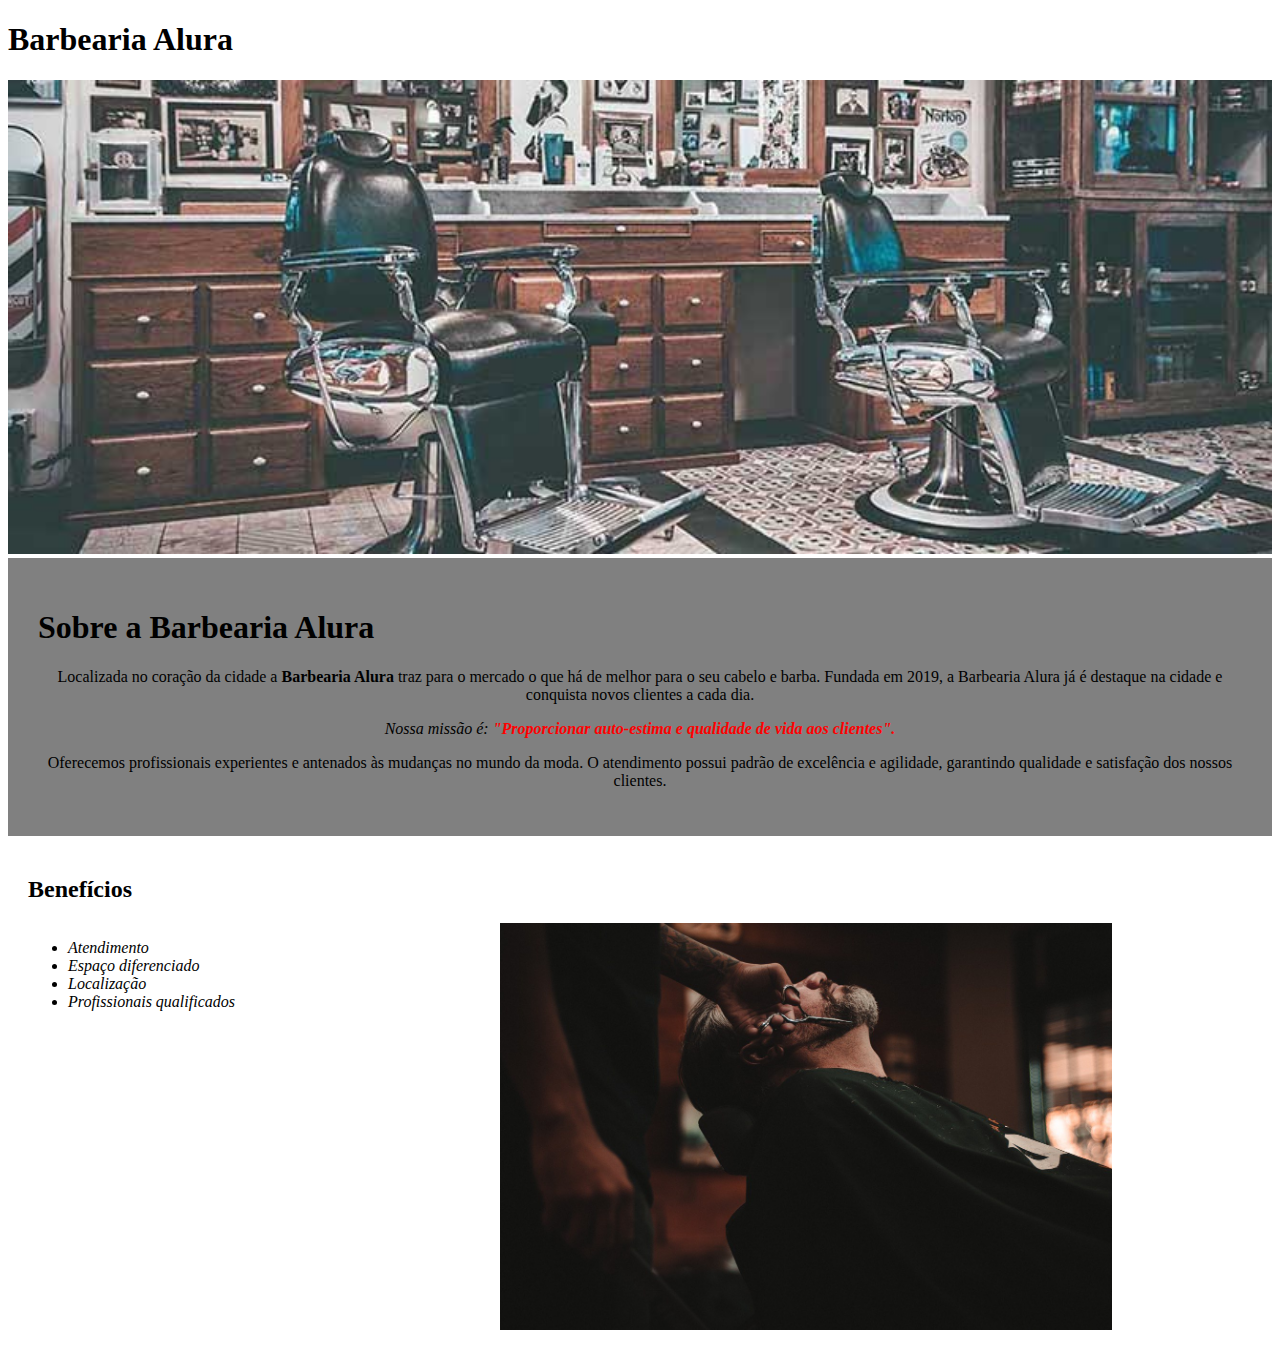
<file: BarbeariaAlura001/index.html>
<!--INDEX -- É O NOME DO ARQUIVO PRINCIPAL DA MINHA PÁGINA-->

<!DOCTYPE html><!--Estrutura o conteúdo para passar as informações ao navegador 
da forma correta !, informa que essa tag precisa ser identificada como doctype 
e a outra informação seria informar qual a versão do HTML que se está  usando, 
no nosso caso a versão 5, e ela atende aos nossos requisitos -->

<html lang="pt-br"> <!--HMTL, tag de conteúdo informa o HTML que vai ser 
renderizado no navegdor-->
    <head> <!--Cabeça, informações que estamos passando ao navegador-->

        <meta charset="UTF-8"> <!--Tag Meta charset (conjunto de caracters), 
        passa informações ao navegador, a propriedade informa que aqui tem todas 
        as maiorias das línguas Europa, América etc... É preciso apontar para o 
        navegador que estamos usando um dicionário que tem acentos e cedilha.-->

        <meta name="viewport" content="width=device-width, initial-scale=1.0">
        <title>Barbearia Alura</title> <!--Coloca o nome página-->
        <link rel="stylesheet" href="style.css">

         <!--MARCAÇÃO DO CSS 2º Forma:-->
         <style>  
            p {
                text-align: center;
            }
        </style>  

    </head>

    <body> <!--Corpo, informações que estamos querendo que exiba na página-->
        <header>
            <h1>Barbearia Alura </h1><!-- Primeira informação a ser recebida-->
        </header>
        <img id="banner" src="banner.jpg" alt="Barbearia Alura"> <!--id = identificador, src é abreviação de source-->

        <!--1ª SESSÃO-->

        <div class="principal">            
            <h1 id="missão" > Sobre a Barbearia Alura</h1> <!--CSS in-line, 1ª forma de 
                escrever o CSS significa atribuir o CSS Na tag do código-->

            <p> Localizada no coração da cidade a <strong>Barbearia Alura</strong> traz para o mercado o 
            <!--STRONG MARCA FORTE É O NEGRITO--> que há de melhor para o seu cabelo e barba. Fundada em 2019, 
            a  Barbearia Alura já é destaque na cidade e conquista novos clientes a cada dia.</p>

            <p><em>Nossa missão é: <strong>"Proporcionar auto-estima e qualidade de vida aos clientes".
            <!--EM MARCA FORTE É O NEGRITO--></strong></em> </p>

            <p>Oferecemos profissionais experientes e antenados às mudanças no mundo da moda. 
            O atendimento possui padrão de excelência e agilidade, garantindo qualidade e 
            satisfação dos nossos clientes.</p>
        </div>

        <!--2ª SESSÃO-->
        <div class="beneficios">
            <h2>Benefícios </h2>

            <!--Listar os benefícios-->
            <!--Existem listas ordenadas (OL) e não ordenadas (UL) e (Li) marca cada um dos itens -->
                <ul>
                    <li class="itens">Atendimento</li>
                    <li class="itens">Espaço diferenciado</li>
                    <li class="itens">Localização</li>
                    <li class="itens">Profissionais qualificados</li>
                </ul>
            <img src="beneficios.jpg" alt="Beneficios Barbearia" class="imagembeneficios">
            
        </div>
    </body>
</html>
</file>
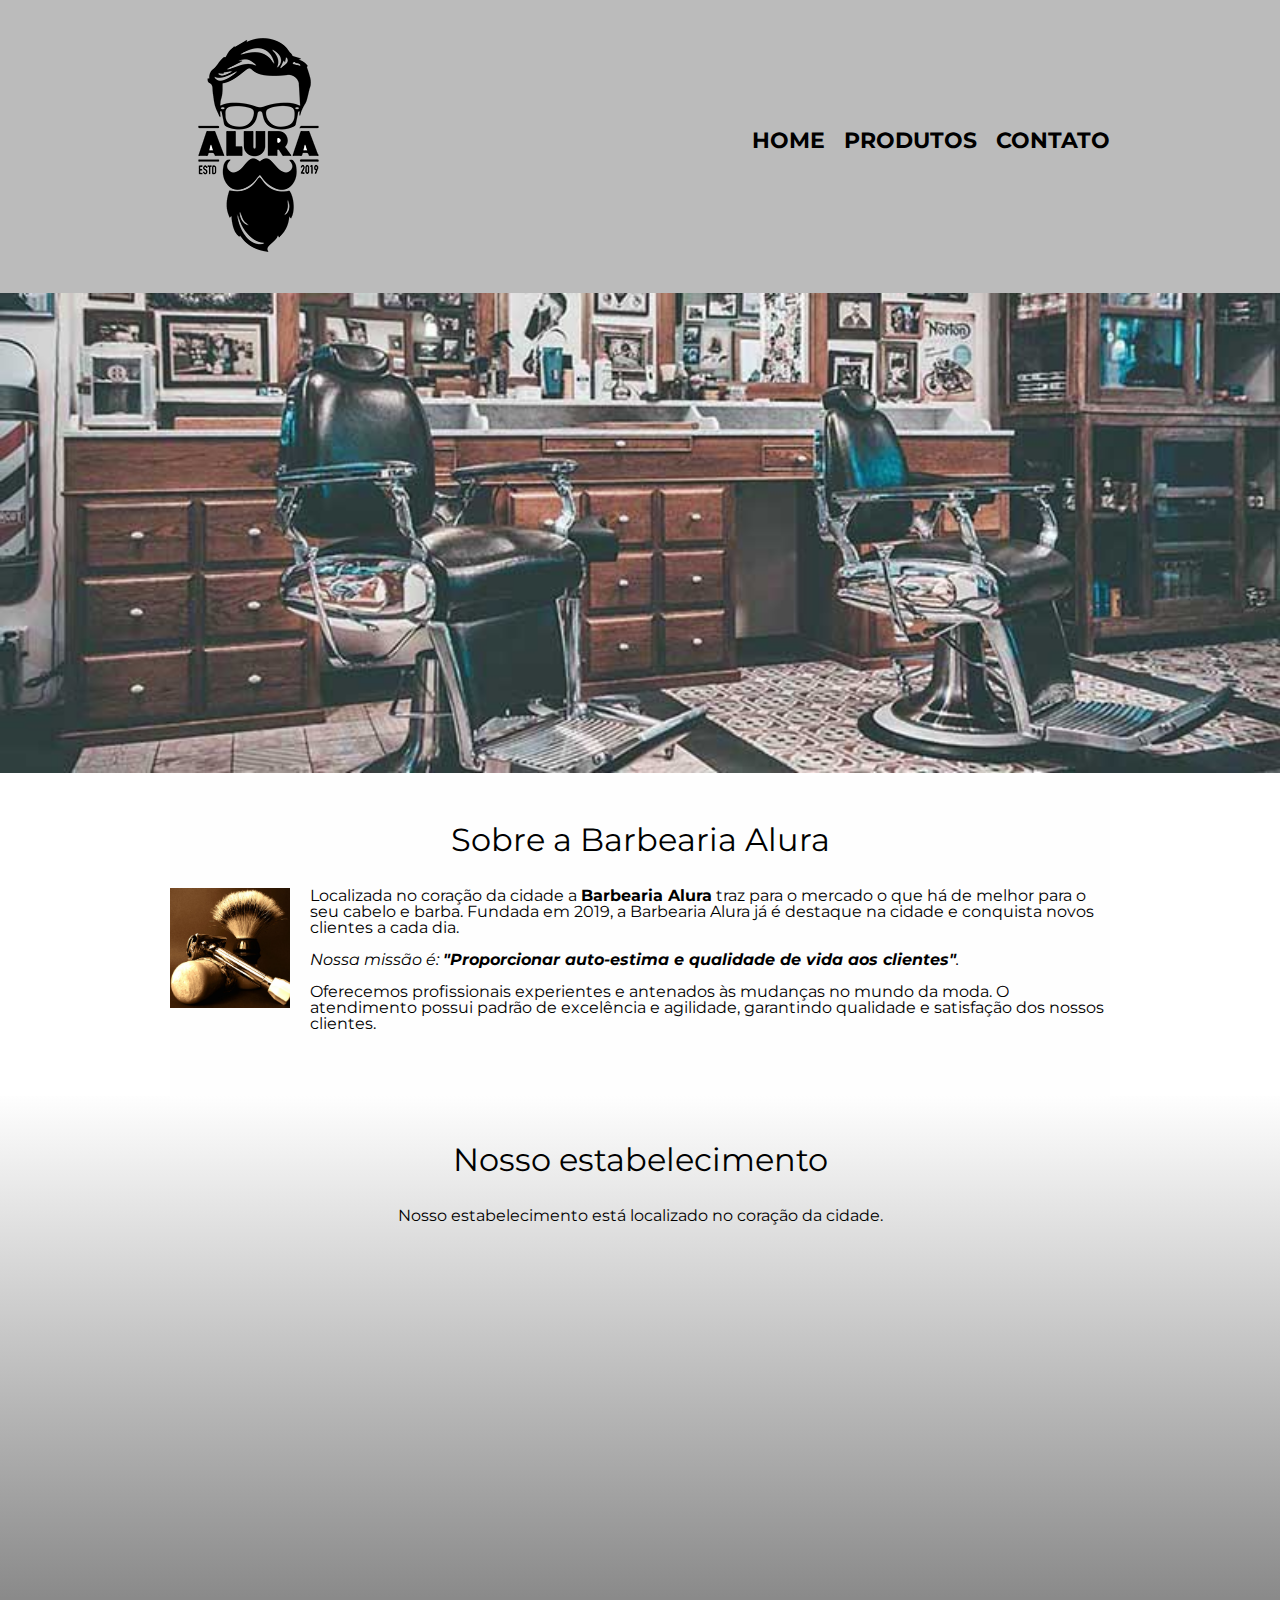
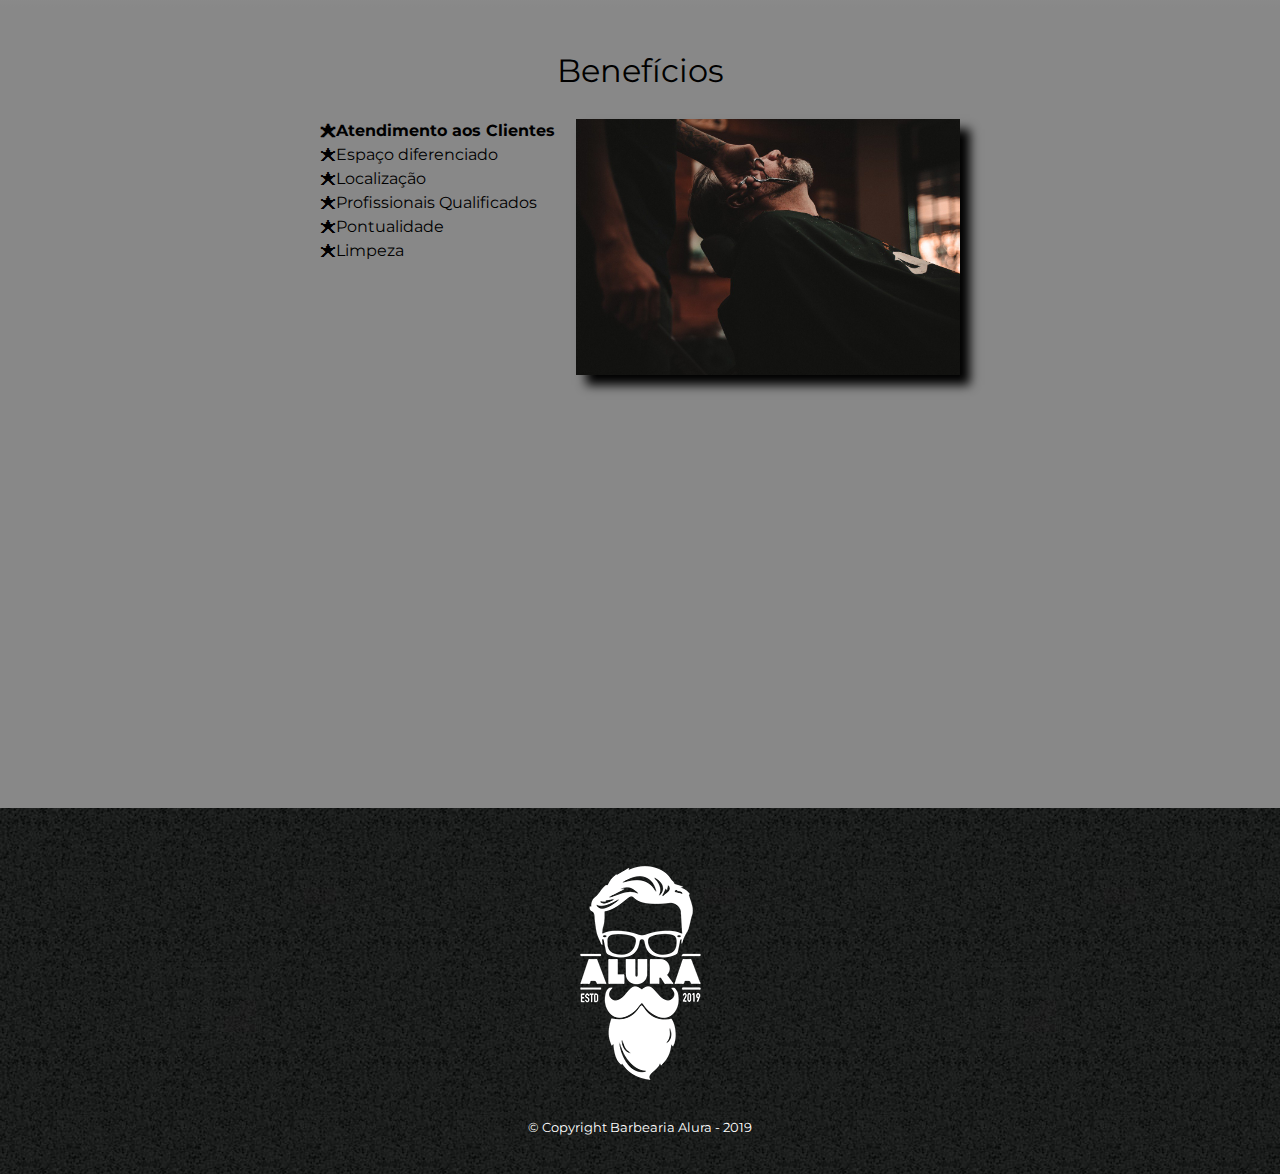
<file: BarbeariaAlura002/DR/index.html>
<!DOCTYPE html>
<html lang="pt-br">
	<head>
		<meta charset="UTF-8">
		<title>Barbearia Alura</title>

		<link rel="stylesheet" href="reset.css">
		<link rel="stylesheet" href="style.css">
		<link href="https://fonts.googleapis.com/css?family=Montserrat&display=swap" rel="stylesheet">
	</head>

	<body>
		<header>
			<div class="caixa">
				<h1><img src="logo.png"></h1>

				<nav>
					<ul>
						<li><a href="index.html">Home</a></li>
						<li><a href="produtos.html">Produtos</a></li>
						<li><a href="contato.html">Contato</a></li>
					</ul>
				</nav>
			</div>
		</header>

		<img class="banner" src="banner.jpg">

		<main>
			<section class="principal">
				<h2 class="titulo-principal">Sobre a Barbearia Alura</h2>

				<img class="utensilios" src="utensilios.jpg" alt="Utensilios de um barbeiro.">
		 
				<p>Localizada no coração da cidade a <strong>Barbearia Alura</strong> traz para o mercado o que há de melhor para o seu cabelo e barba. Fundada em 2019, a Barbearia Alura já é destaque na cidade e conquista novos clientes a cada dia.</p>

				<p id="missao"><em>Nossa missão é: <strong>"Proporcionar auto-estima e qualidade de vida aos clientes"</strong>.</em></p>

				<p>Oferecemos profissionais experientes e antenados às mudanças no mundo da moda. O atendimento possui padrão de excelência e agilidade, garantindo qualidade e satisfação dos nossos clientes.</p>
			</section>

			<section class="mapa">
				<h3 class="titulo-principal">Nosso estabelecimento</h3>
				<p>Nosso estabelecimento está localizado no coração da cidade.</p>

				<div class="mapa-conteudo">
					<iframe src="https://www.google.com/maps/embed?pb=!1m18!1m12!1m3!1d3656.4483278365396!2d-46.63466568562861!3d-23.588249068469487!2m3!1f0!2f0!3f0!3m2!1i1024!2i768!4f13.1!3m3!1m2!1s0x94ce5a2b2ed7f3a1%3A0xab35da2f5ca62674!2sCaelum!5e0!3m2!1spt-BR!2sbr!4v1568814489656!5m2!1spt-BR!2sbr" width="100%" height="300" frameborder="0" style="border:0;" allowfullscreen=""></iframe>
				</div>
			</section>

			<section class="beneficios">
				<h3 class="titulo-principal">Benefícios</h3>

				<div class="conteudo-beneficios">
					<ul class="lista-beneficios">
						<li class="itens">Atendimento aos Clientes</li>
						<li class="itens">Espaço diferenciado</li>
						<li class="itens">Localização</li>
						<li class="itens">Profissionais Qualificados</li>
						<li class="itens">Pontualidade</li>
						<li class="itens">Limpeza</li>
					</ul><img src="beneficios.jpg" class="imagem-beneficios">
				</div>

				<div class="video">
					<iframe width="560" height="315" src="https://www.youtube.com/embed/wcVVXUV0YUY" frameborder="0" allow="accelerometer; autoplay; encrypted-media; gyroscope; picture-in-picture" allowfullscreen></iframe>
				</div>
			</section>
		</main>

		<footer>
			<img src="logo-branco.png">
			<p class="copyright">&copy; Copyright Barbearia Alura - 2019</p>
		</footer>
	</body>
</html>
</file>
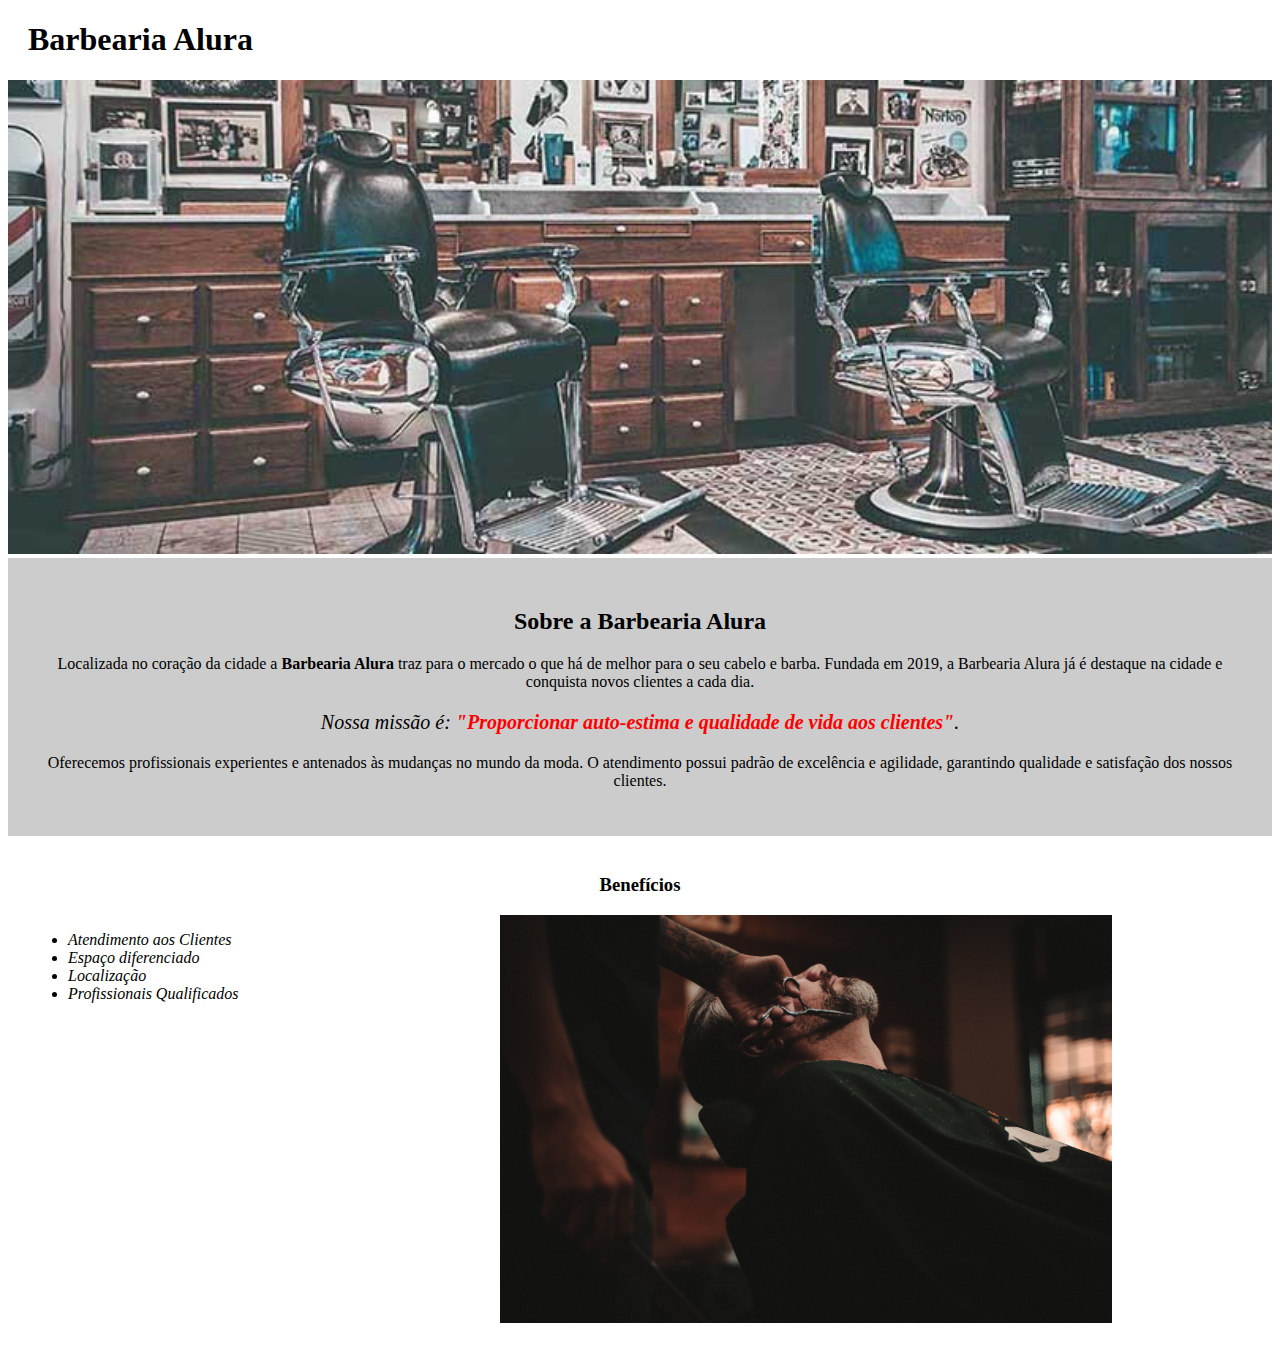
<file: BarbeariaAlura004/material da aula/index.html>
<!DOCTYPE html>
<html lang="pt-br">
	<head>
		<meta charset="UTF-8">
		<title>Barbearia Alura</title>
		<link rel="stylesheet" href="style-home.css">
	</head>

	<body>
		<header>
			<h1 class="titulo-principal">Barbearia Alura</h1>
		</header>

		<img id="banner" src="banner.jpg">

		<div class="principal">
			<h2 class="titulo-centralizado">Sobre a Barbearia Alura</h2>
	 
			<p>Localizada no coração da cidade a <strong>Barbearia Alura</strong> traz para o mercado o que há de melhor para o seu cabelo e barba. Fundada em 2019, a Barbearia Alura já é destaque na cidade e conquista novos clientes a cada dia.</p>

			<p id="missao"><em>Nossa missão é: <strong>"Proporcionar auto-estima e qualidade de vida aos clientes"</strong>.</em></p>

			<p>Oferecemos profissionais experientes e antenados às mudanças no mundo da moda. O atendimento possui padrão de excelência e agilidade, garantindo qualidade e satisfação dos nossos clientes.</p>
		</div>

		<div class="beneficios">
			<h3 class="titulo-centralizado">Benefícios</h3>

			<ul>
				<li class="itens">Atendimento aos Clientes</li>
				<li class="itens">Espaço diferenciado</li>
				<li class="itens">Localização</li>
				<li class="itens">Profissionais Qualificados</li>
			</ul>

			<img src="beneficios.jpg" class="imagembeneficios">
		</div>

	</body>
</html>
</file>
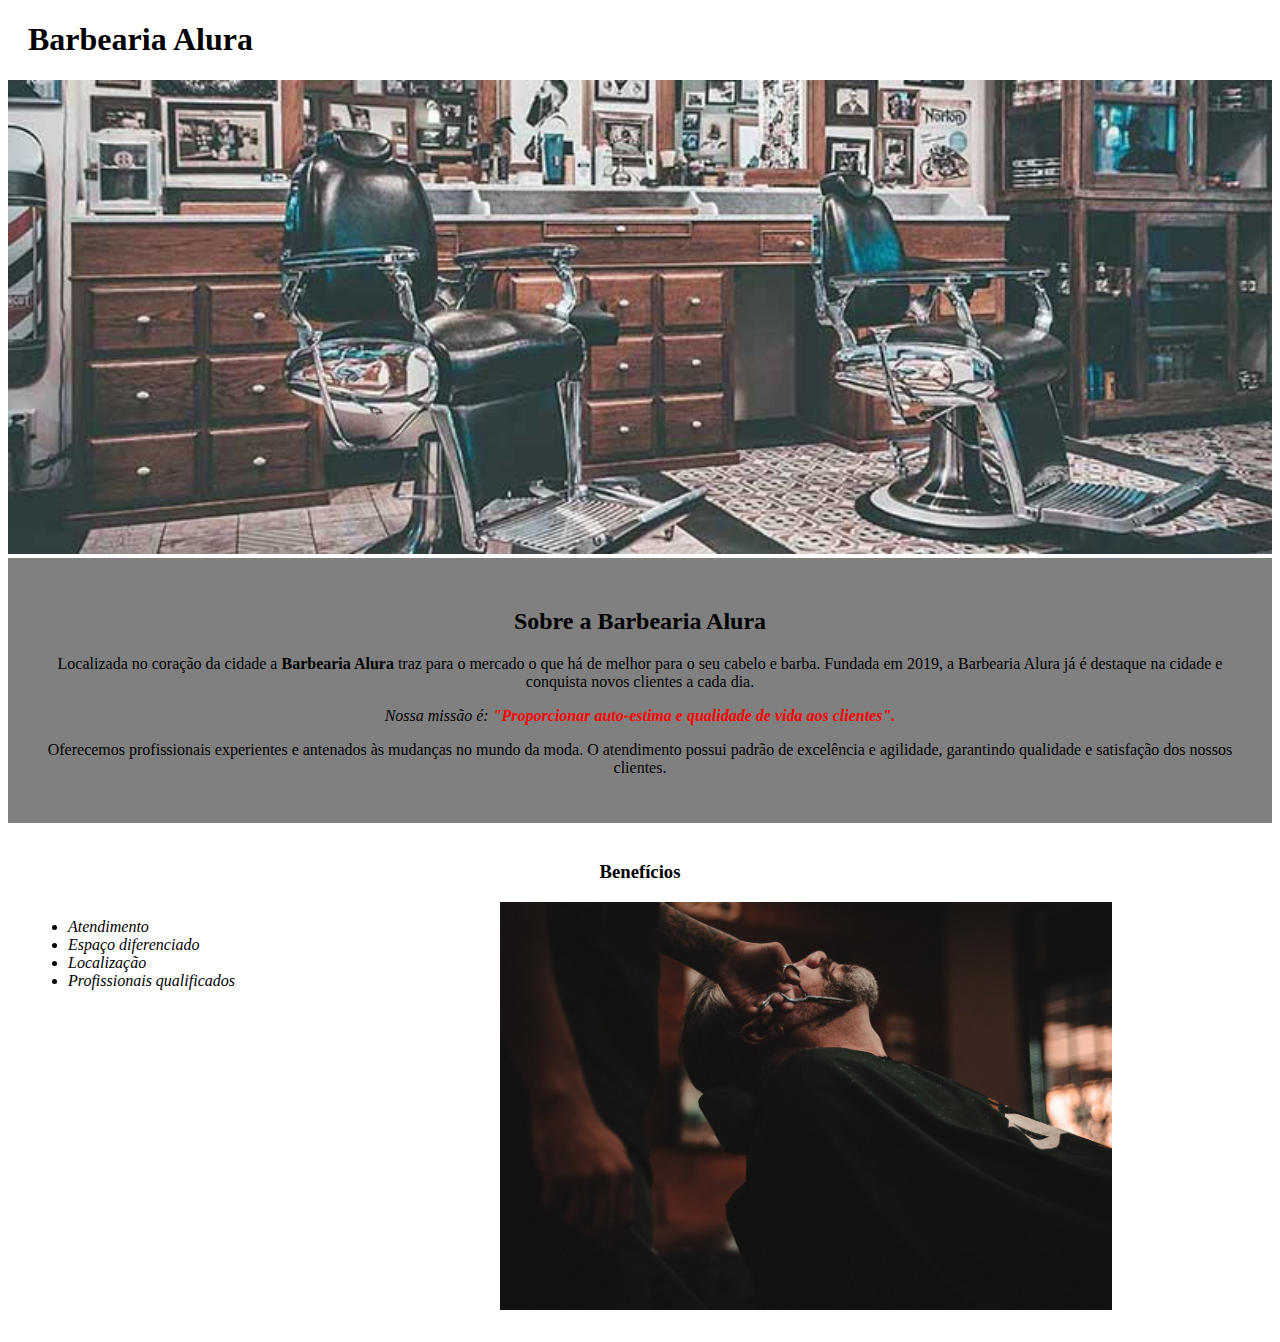
<file: BarbeariaAlura001/index - Uni6.html>
<!--INDEX -- É O NOME DO ARQUIVO PRINCIPAL DA MINHA PÁGINA-->

<!DOCTYPE html><!--Estrutura o conteúdo para passar as informações ao navegador 
da forma correta !, informa que essa tag precisa ser identificada como doctype 
e a outra informação seria informar qual a versão do HTML que se está  usando, 
no nosso caso a versão 5, e ela atende aos nossos requisitos -->

<html lang="pt-br"> <!--HMTL, tag de conteúdo informa o HTML que vai ser 
renderizado no navegdor-->
    <head> <!--Cabeça, informações que estamos passando ao navegador-->

        <meta charset="UTF-8"> <!--Tag Meta charset (conjunto de caracters), 
        passa informações ao navegador, a propriedade informa que aqui tem todas 
        as maiorias das línguas Europa, América etc... É preciso apontar para o 
        navegador que estamos usando um dicionário que tem acentos e cedilha.-->

        <meta name="viewport" content="width=device-width, initial-scale=1.0">
        <title>Barbearia Alura</title> <!--Coloca o nome página-->
        <link rel="stylesheet" href="style.css">

         <!--MARCAÇÃO DO CSS 2º Forma:-->
         <style>  
            p {
                text-align: center;
            }
        </style>  

    </head>

    <body> <!--Corpo, informações que estamos querendo que exiba na página-->
        <header> <!--Cria um cabeçalho na Página-->
            <h1 class="titulo-principal">Barbearia Alura </h1><!-- Primeira informação a ser recebida-->
        </header>

        <img id="banner" src="banner.jpg" alt="Barbearia Alura"> <!--id = identificador, src é abreviação de source-->

        <!--1ª SESSÃO-->

        <div class="principal">            
            <h2 class="titulo-central"> Sobre a Barbearia Alura</h2> 

            <p> Localizada no coração da cidade a <strong>Barbearia Alura</strong> traz para o mercado o 
            <!--STRONG MARCA FORTE É O NEGRITO--> que há de melhor para o seu cabelo e barba. Fundada em 2019, 
            a  Barbearia Alura já é destaque na cidade e conquista novos clientes a cada dia.</p>

            <p><em>Nossa missão é: <strong>"Proporcionar auto-estima e qualidade de vida aos clientes".
            <!--EM MARCA FORTE É O NEGRITO--></strong></em> </p>

            <p>Oferecemos profissionais experientes e antenados às mudanças no mundo da moda. 
            O atendimento possui padrão de excelência e agilidade, garantindo qualidade e 
            satisfação dos nossos clientes.</p>
        </div>

        <!--2ª SESSÃO-->
        <div class="beneficios">
            <h3 class="titulo-central">Benefícios </h3>

            <!--Listar os benefícios-->
            <!--Existem listas ordenadas (OL) e não ordenadas (UL) e (Li) marca cada um dos itens -->
                <ul>
                    <li class="itens">Atendimento</li>
                    <li class="itens">Espaço diferenciado</li>
                    <li class="itens">Localização</li>
                    <li class="itens">Profissionais qualificados</li>
                </ul>
            <img src="beneficios.jpg" alt="Beneficios Barbearia" class="imagembeneficios">
        </div>
    </body>
</html>
</file>
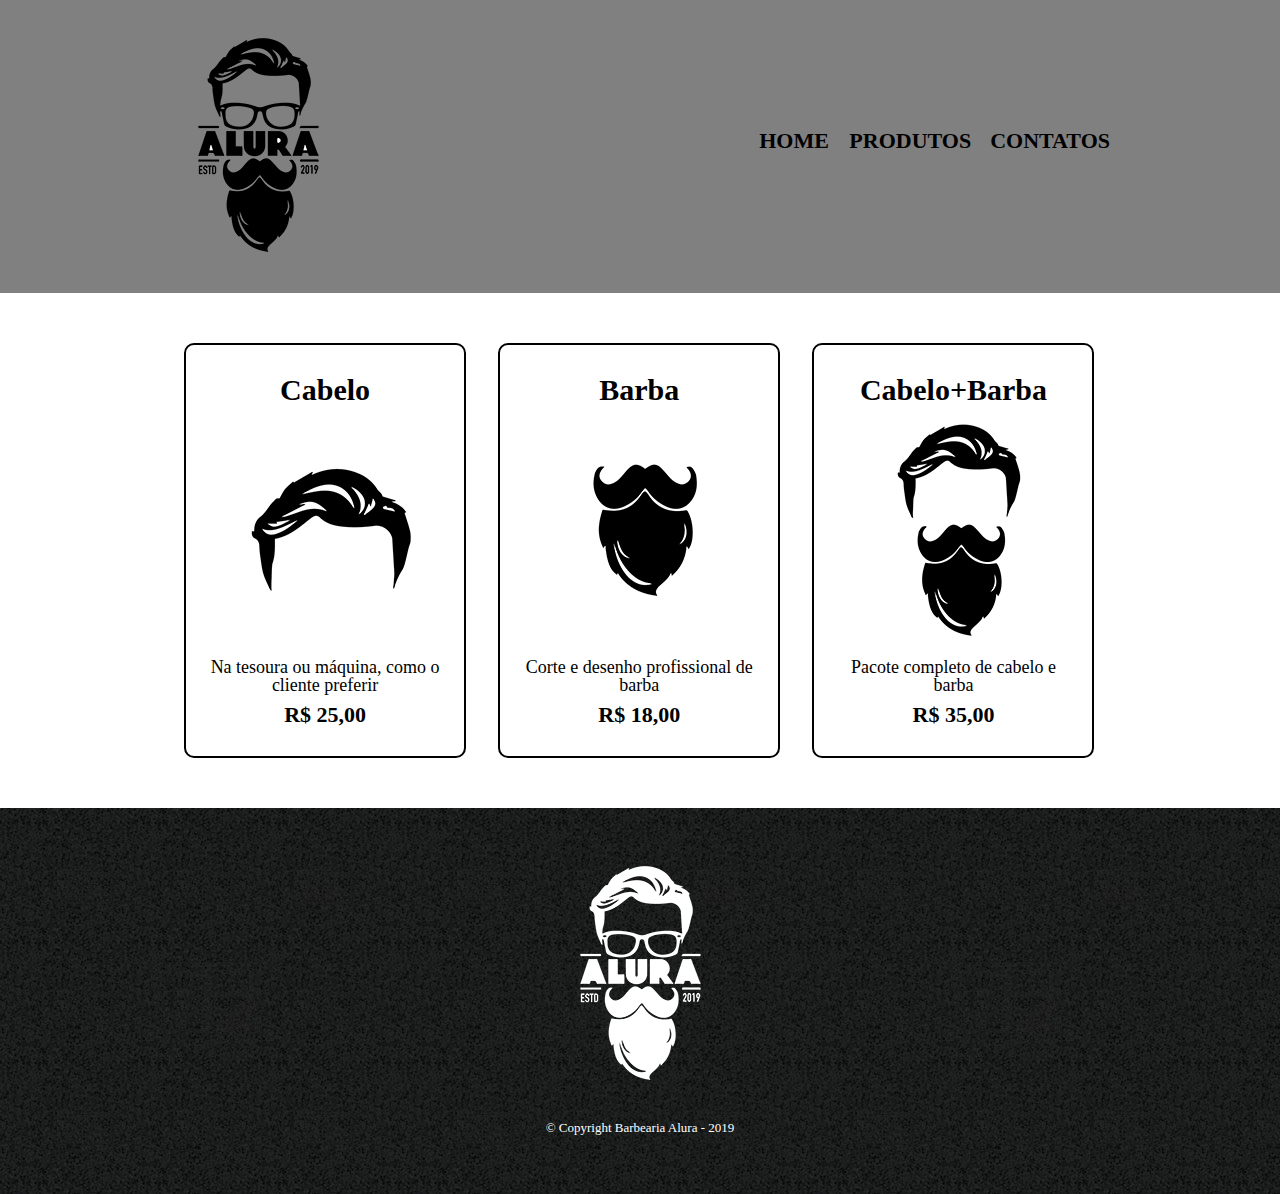
<file: BarbeariaAlura002/produtos.html>
<!DOCTYPE html>
<html lang="pt-br">
<head>
    <meta charset="UTF-8">
    <meta name="viewport" content="width=device-width, initial-scale=1.0">
    <title>Produtos - Barbearia Alura</title>
    <link rel="stylesheet" href="reset.css"> <!--LIMPA TUDO O QUE O NAVEGADOR FAZ-->
    <link rel="stylesheet" href="produtos.css">

</head>
    <body>
    <!--CABEÇALHO FEITO NO = HEADER, tag mais semântica para cabeçalho-->
        <header>
            <div class="caixa">
                <h1><img src="logo.png"></h1>

                <!--MENU / LISTA DE LINKS / ESTRUTURA DE NAVEGAÇÃO-->
                <Nav>
                    <ul>
                        <li><a href="index.html">Home </a></li>
                        <li><a href="produtos.html">Produtos</a></li>
                        <li><a href="contato.html">Contatos</a></li>
                    </ul>
                </Nav>
            </div>
        </header>
        
        <main><!--Coloca os itens mais importantes-->
            <ul class="produtos">
                <li>
                    <h2>Cabelo</h2>
                    <img src="cabelo.jpg">
                    <p class="produto-descricao">Na tesoura ou máquina, como o cliente preferir</p>
                    <p class="produto-preco">R$ 25,00</p>
                </li>
                <li><h2>Barba</h2>
                    <img src="barba.jpg">
                    <p class="produto-descricao">Corte e desenho profissional de barba</p>
                    <p class="produto-preco">R$ 18,00</p>
                </li>
                <li>
                    <h2>Cabelo+Barba</h2>
                    <img src="cabelo+barba.jpg">
                    <p class="produto-descricao">Pacote completo de cabelo e barba</p>
                    <p class="produto-preco">R$ 35,00</p>
                </li>
            </ul>
        </main>
    <!--RODAPÉ--> 
        <footer>
            <img src="logo-branco.png">
            <p class="copyright"> &copy; Copyright Barbearia Alura - 2019</p> <!--&copy;CODE UNICODE-->
        </footer>
    </body>
</html>
</file>
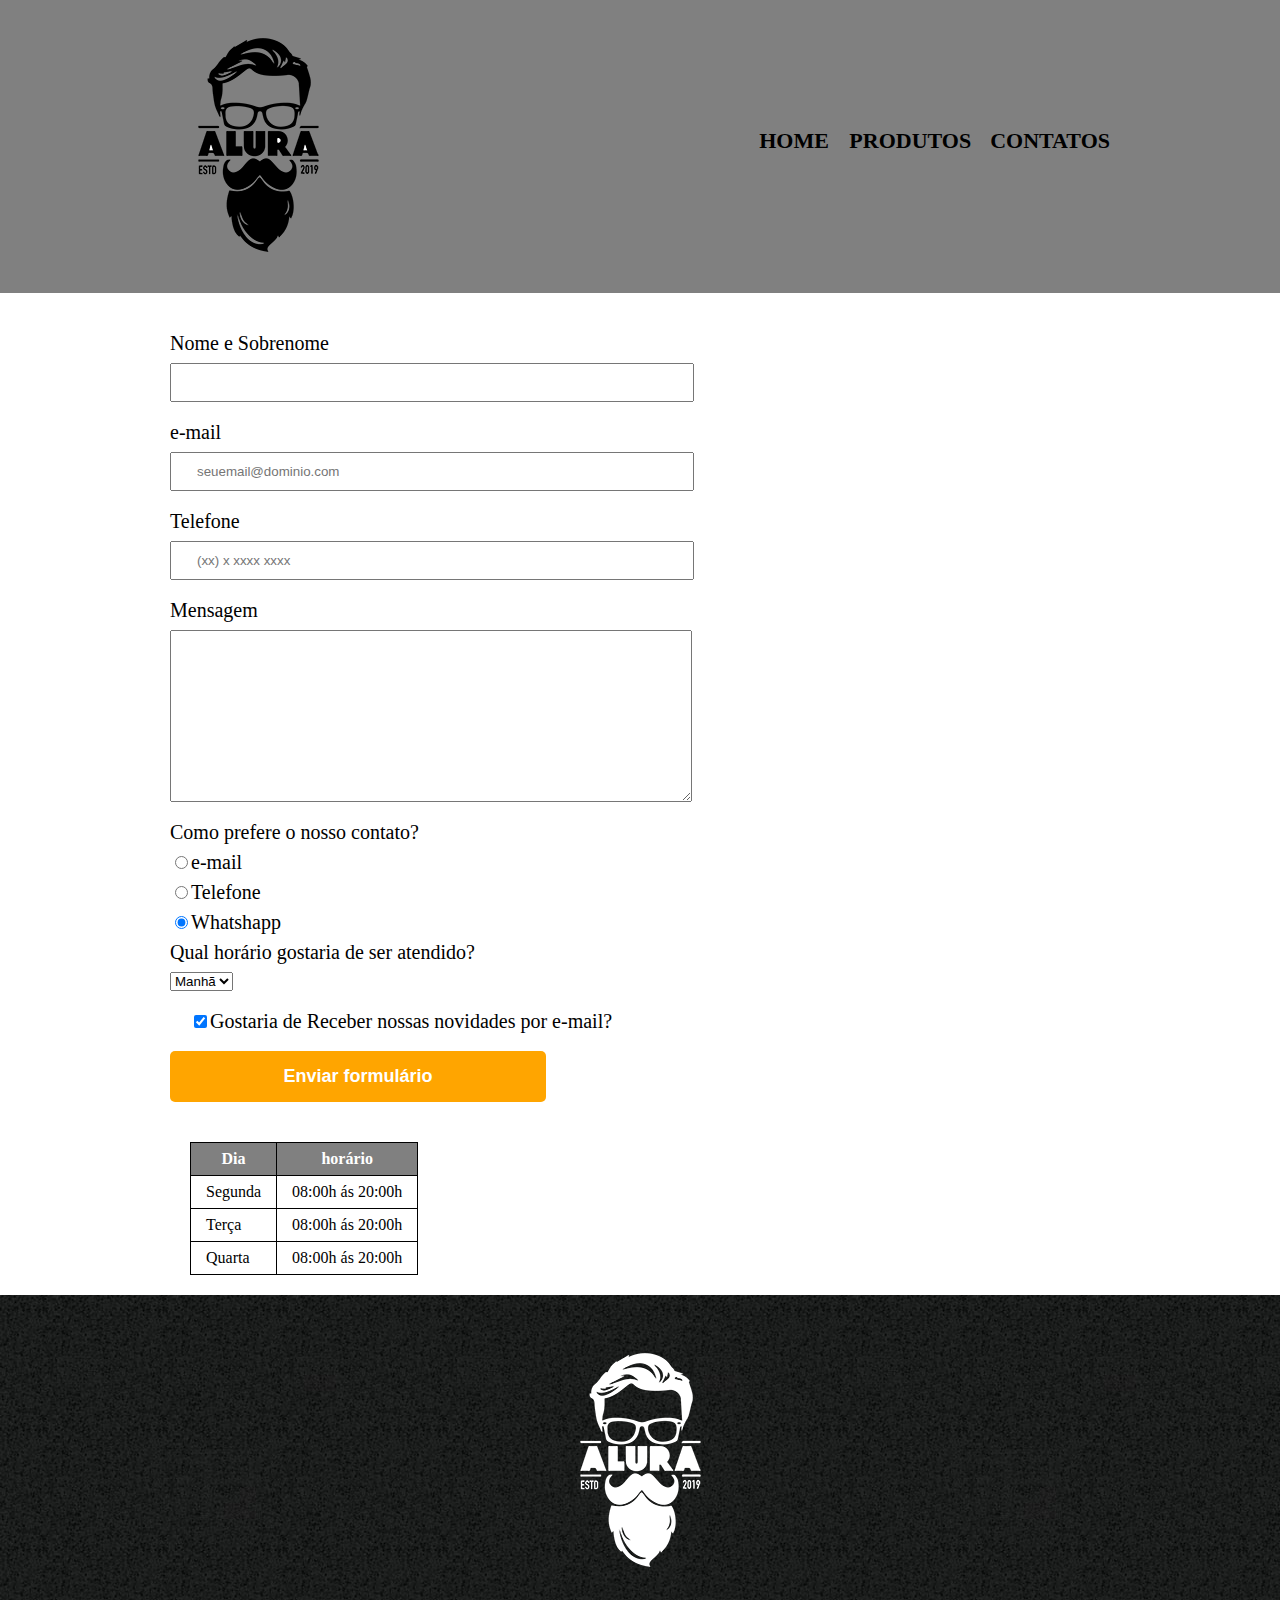
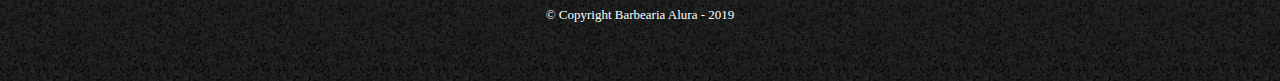
<file: BarbeariaAlura003/contato.html>
<!DOCTYPE html>
<html lang="pt-br">
<head>
    <meta charset="UTF-8">
    <meta name="viewport" content="width=device-width, initial-scale=1.0">
    <title>Contato</title>
    <link rel="stylesheet" href="reset.css"> <!--LIMPA TUDO O QUE O NAVEGADOR FAZ-->
    <link rel="stylesheet" href="contato.css">

</head>
    <body>
    <!--CABEÇALHO FEITO NO = HEADER, tag mais semântica para cabeçalho-->
        <header>
            <div class="caixa">
                <h1><img src="logo.png" alt="Logo da Barbearia Alura"></h1>

                <!--MENU / LISTA DE LINKS / ESTRUTURA DE NAVEGAÇÃO-->
                <Nav>
                    <ul>
                        <li><a href="index.html">Home </a></li>
                        <li><a href="produtos.html">Produtos</a></li>
                        <li><a href="contato.html">Contatos</a></li>
                    </ul>
                </Nav>
            </div>
        </header>
        
        <main>
            <!--FORMULÁRIO-->
            <form>
                <label for="nomesobrenome">Nome e Sobrenome</label> <!--Informação para que serve aquela entrada 
                de dados-->
                <input type="text" id="nomesobrenome" class="input-padrao" required> <!--REQUIRED QUER DIZER 
                OBRIGATÓRIO-->

                <label for="email">e-mail</label>
                <input type="text" id="email" class="input-padrao" required placeholder="seuemail@dominio.com"> 
                <!--placeholder sugere como aquele campo deve ser preenchido -->

                <label for="telefone">Telefone</label>
                <input type="text" id="telefone" class="input-padrao" required placeholder="(xx) x xxxx xxxx">

                <label for="mensagem">Mensagem</label>
                <textarea cols="70" rows="10" id="mensagem" class="input-padrao" required></textarea> <!--COLS: Número de 
                Colunas que aquele conteúdo vai ter rows é o número de linhas-->
                
                <!--CAMPO DE SELECIONAR-->
                <fieldset>
                    <!--Fieldset semântica para usar em formulário ou grupo de dados--> 
                    <legend>Como prefere o nosso contato?</legend>

                    <label for="radio-email"><input type="radio" name="contato" 
                    value="email" id="radio-email">e-mail</label>
                
                    <label for="radio-telefone"><input type="radio" name="contato" 
                        value="telefone" id="radio-telefone">Telefone</label>
                    
                    <label for="radio-whatshapp"><input type="radio" name="contato" 
                    value="whatshapp" id="radio-whatshapp" checked>Whatshapp </label> <!--Checked marca no automatico-->
                </fieldset>    
                <!--SELECT-->
                <fieldset>
                    <legend>Qual horário gostaria de ser atendido?</legend>
                    <!--<legend> é usada para um título de um grupo de campos em qualquer formulário-->
                    <select>
                        <option>Manhã</option>
                        <option>Tarde</option>
                        <option>Noite</option>
                    </select>
                </fieldset>

                <label class="chatbox"><input type="checkbox" checked>Gostaria de Receber nossas novidades por e-mail?</label>

                <input type="submit" name="contato" value="Enviar formulário" class="enviar">
                <!--submit envia dados-->
            </form>
                <!--CRIAÇÃO DE TABELA-->
                <table>
                    <thead> <!--Cabeçalho da tabela-->
                        <tr>
                            <th>Dia</th>
                            <th>horário</th>
                        </tr>
                    </thead>
                        <tbody> <!--Corpo da tabela-->
                            <tr>
                                <td>Segunda</td>
                                <td>08:00h ás 20:00h</td>
                            </tr>
                            <tr> <!--<tr> para marcar uma linha de uma tabela-->
                                <td>Terça</a></td> <!--Utilizamos a tag <td> para marcar uma coluna de uma tabela-->
                                <td>08:00h ás 20:00h</td>
                            </tr>
                            <tr>
                                <td>Quarta</td>
                                <td>08:00h ás 20:00h</td>
                            </tr>
                        </tbody>        
                </table>
        </main>

        <!--RODAPÉ--> 
        <footer>
            <img src="logo-branco.png" alt="Logo da Barbearia Alura">
            <p class="copyright"> &copy; Copyright Barbearia Alura - 2019</p> <!--&copy;CODE UNICODE-->
        </footer>
    </body>
</html>
</file>
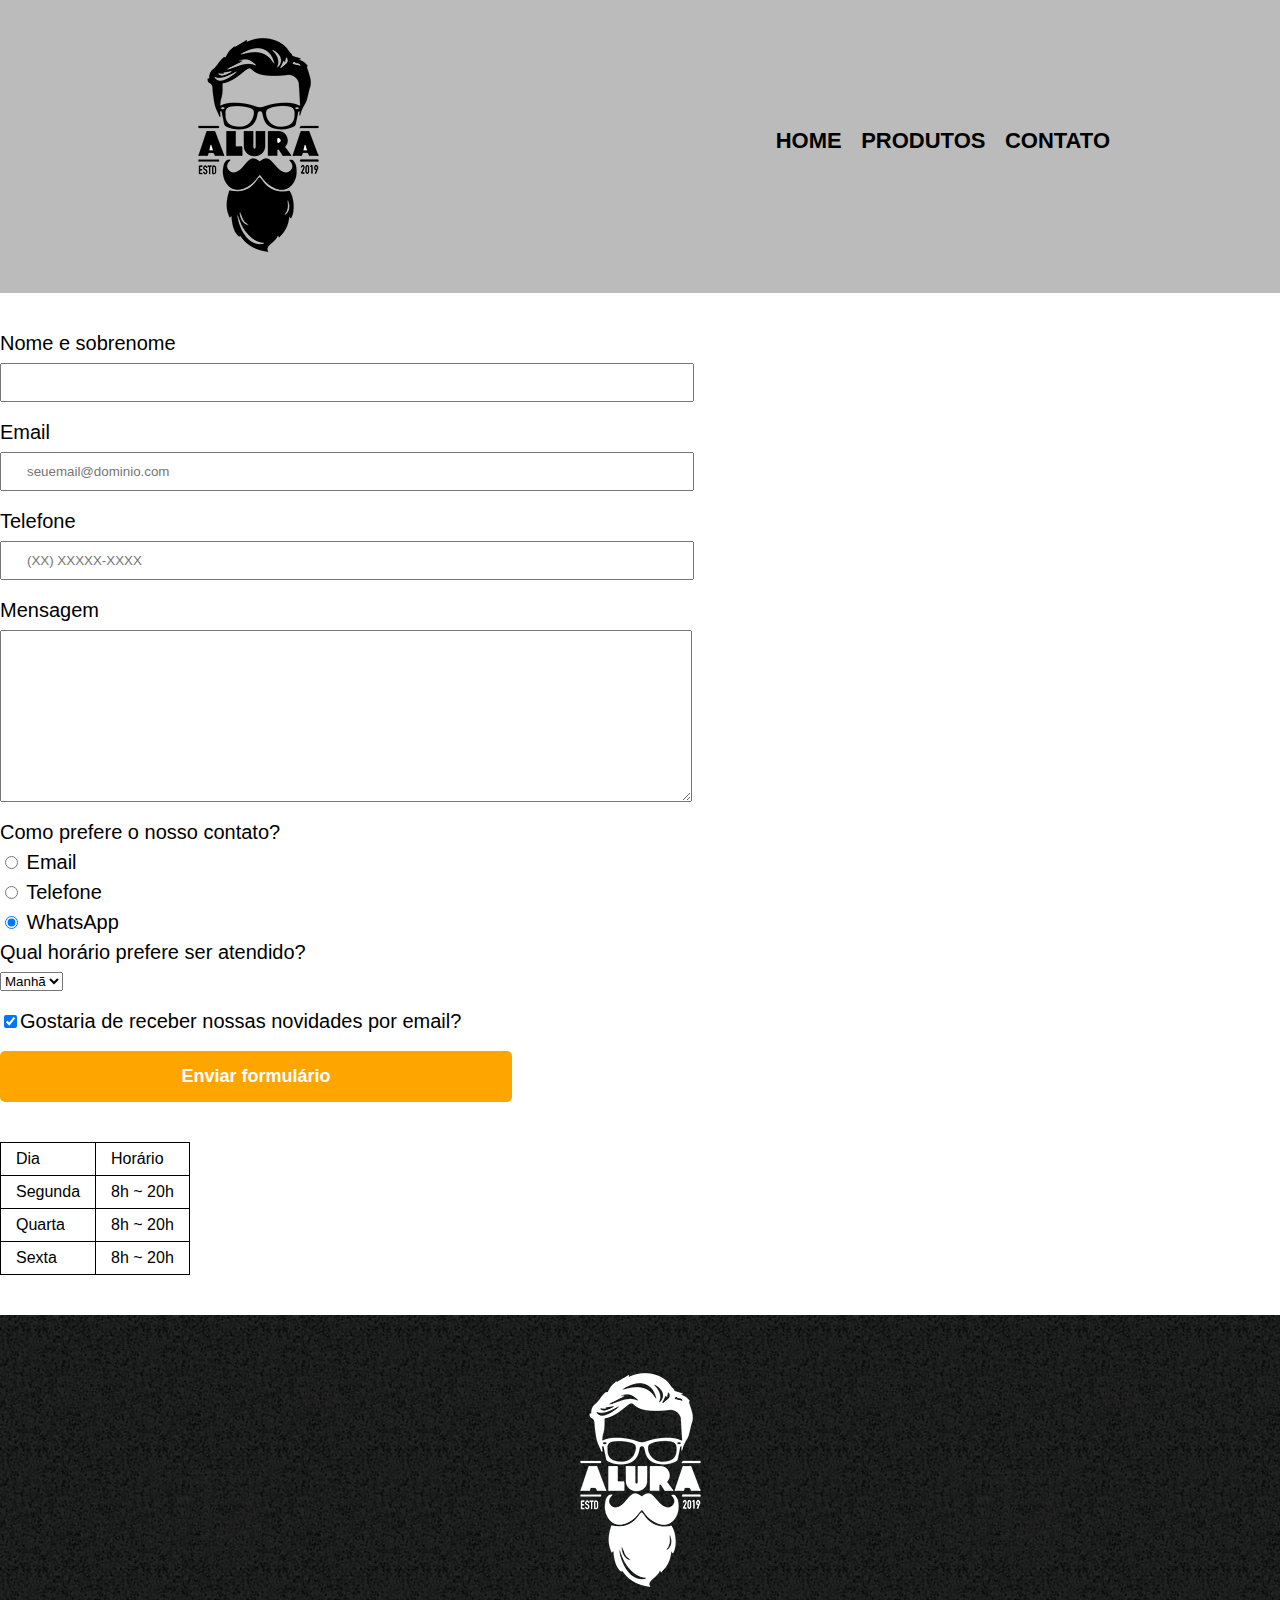
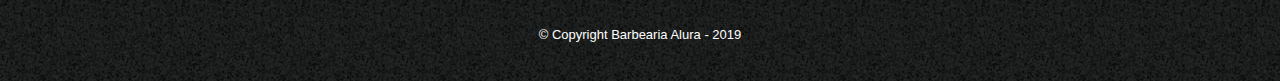
<file: BarbeariaAlura004/contato.html>
<!DOCTYPE html>
<html>
	<head>
		<meta charset="UTF-8">
		<title>Contato - Barbearia Alura</title>

		<link rel="stylesheet" href="reset.css">
		<link rel="stylesheet" href="style.css">
	</head>
	<body>
		<header>
			<div class="caixa">
				<h1><img src="logo.png" alt="Logo da Barbearia Alura"></h1>

				<nav>
					<ul>
						<li><a href="index.html">Home</a></li>
						<li><a href="produtos.html">Produtos</a></li>
						<li><a href="contato.html">Contato</a></li>
					</ul>
				</nav>
			</div>
		</header>

		<main>
			<form>
				<label for="nomesobrenome">Nome e sobrenome</label>
				<input type="text" id="nomesobrenome" class="input-padrao" required>

				<label for="email">Email</label>
				<input type="email" id="email" class="input-padrao" required placeholder="seuemail@dominio.com">

				<label for="telefone">Telefone</label>
				<input type="tel" id="telefone" class="input-padrao" required placeholder="(XX) XXXXX-XXXX">

				<label for="mensagem">Mensagem</label>
				<textarea cols="70" rows="10" id="mensagem" class="input-padrao" required></textarea>

				<fieldset>
					<legend>Como prefere o nosso contato?</legend>
					<label for="radio-email"><input type="radio" name="contato" value="email" id="radio-email"> Email</label>
					
					<label for="radio-telefone"><input type="radio" name="contato" value="telefone" id="radio-telefone"> Telefone</label>
					
					<label for="radio-whatsapp"><input type="radio" name="contato" value="whatsapp" id="radio-whatsapp" checked> WhatsApp</label>
				</fieldset>

				<fieldset>
					<legend>Qual horário prefere ser atendido?</legend>
					<select>
						<option>Manhã</option>
						<option>Tarde</option>
						<option>Noite</option>
					</select>
				</fieldset>

				<label class="checkbox"><input type="checkbox" checked>Gostaria de receber nossas novidades por email?</label>

				<input type="submit" value="Enviar formulário" class="enviar">
			</form>

			<table>
				<tr>
					<td>Dia</td>
					<td>Horário</td>
				</tr>
				<tr>
					<td>Segunda</td>
					<td>8h ~ 20h</td>
				</tr>
				<tr>
					<td>Quarta</td>
					<td>8h ~ 20h</td>
				</tr>
				<tr>
					<td>Sexta</td>
					<td>8h ~ 20h</td>
				</tr>
			</table>
		</main>

		<footer>
			<img src="logo-branco.png" alt="Logo da Barbearia Alura">
			<p class="copyright">&copy; Copyright Barbearia Alura - 2019</p>
		</footer>
	</body>
</html>
</file>
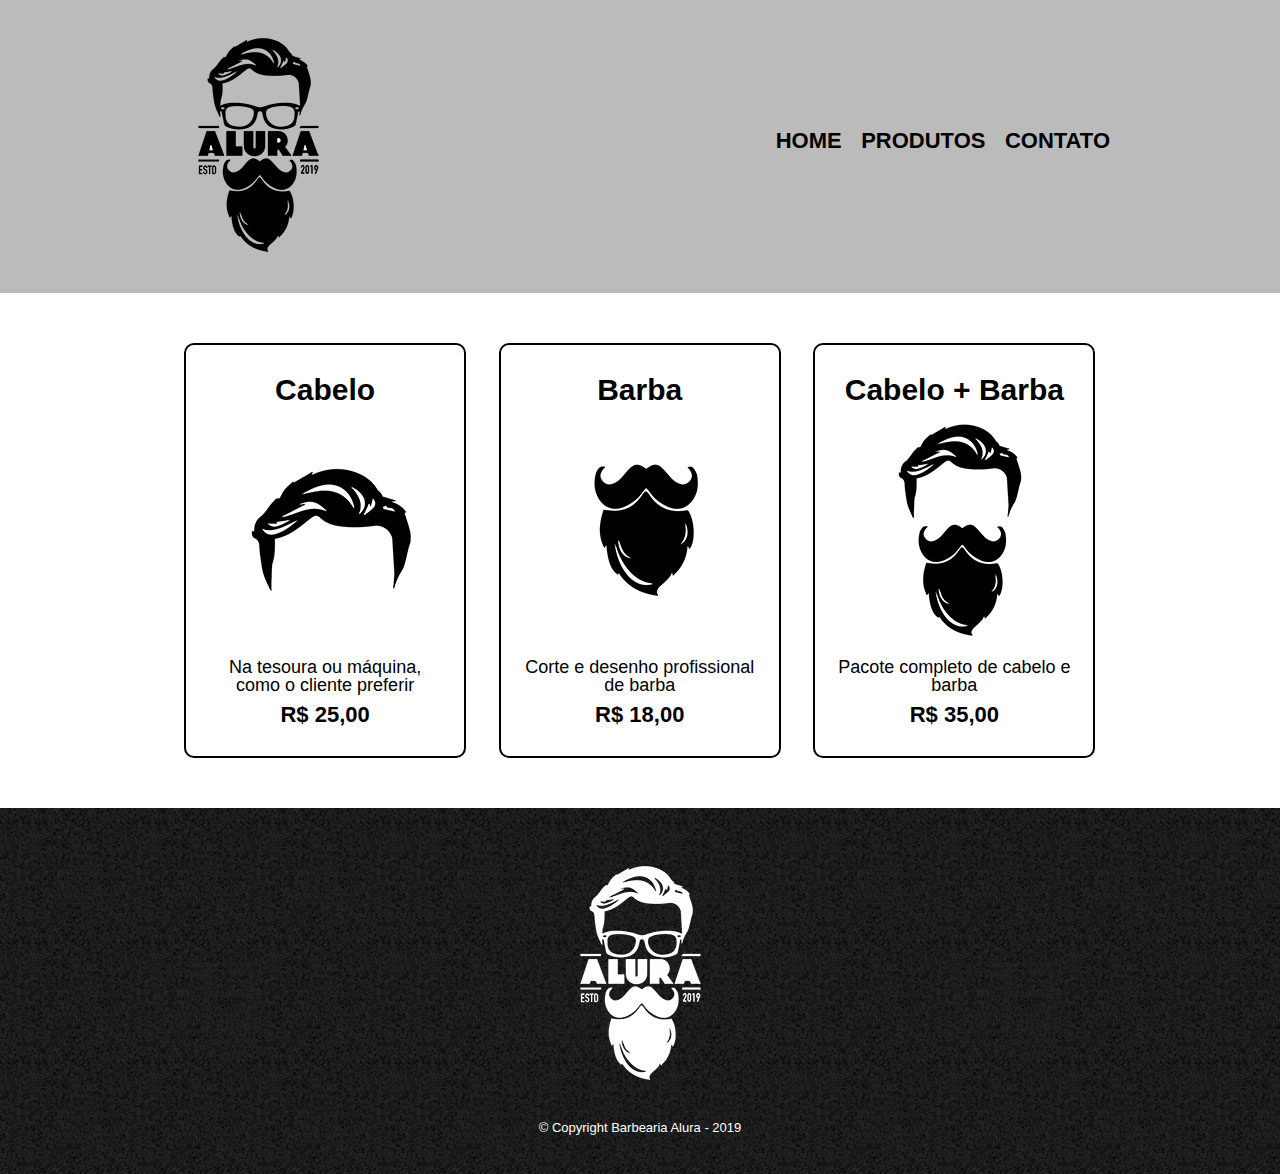
<file: BarbeariaAlura004/produtos.html>
<!DOCTYPE html>
<html>
	<head>
		<meta charset="UTF-8">
		<title>Produtos - Barbearia Alura</title>

		<link rel="stylesheet" href="reset.css">
		<link rel="stylesheet" href="style.css">
	</head>
	<body>
		<header>
			<div class="caixa">
				<h1><img src="logo.png"></h1>

				<nav>
					<ul>
						<li><a href="index.html">Home</a></li>
						<li><a href="produtos.html">Produtos</a></li>
						<li><a href="contato.html">Contato</a></li>
					</ul>
				</nav>
			</div>
		</header>

		<main>
			<ul class="produtos">
				<li>
					<h2>Cabelo</h2>
					<img src="cabelo.jpg">
					<p class="produto-descricao">Na tesoura ou máquina, como o cliente preferir</p>
					<p class="produto-preco">R$ 25,00</p>
				</li>
				<li>
					<h2>Barba</h2>
					<img src="barba.jpg">
					<p class="produto-descricao">Corte e desenho profissional de barba</p>
					<p class="produto-preco">R$ 18,00</p>
				</li>
				<li>
					<h2>Cabelo + Barba</h2>
					<img src="cabelo+barba.jpg">
					<p class="produto-descricao">Pacote completo de cabelo e barba</p>
					<p class="produto-preco">R$ 35,00</p>
				</li>
			</ul>
		</main>

		<footer>
			<img src="logo-branco.png">
			<p class="copyright">&copy; Copyright Barbearia Alura - 2019</p>
		</footer>
	</body>
</html>
</file>
<file: BarbeariaAlura001/style.css>
/*3º forma de utilizar o CSS*, Deve-se colocar todos na mesma estrutura do HTML

Formas de estilizar os elementos:
* Tag
* Identificador
* Classes*/

body {
    background: #ffffff;/*Muda a cor de fundo do elemento*/
}
#banner{
    width: 100%; /*Largura*/
}

.principal{
    background: gray;
    padding: 30px;
}

.titulo-principal{
    padding-left: 20px;
}

.titulo-central{
    text-align: center;
}

p {
    text-align: center;
} 

#missao{
    text-align: center;
}
em strong { /*em strong informa a cor específica de um determinado parágrago*/
    color: red;
}

.itens {
    font-style: italic;
}

.beneficios {
    background: #ffffff;
    padding: 20px;
}

ul{
    display: inline-block; /* Só ocupa o tamanho do seu conteúdo */
    vertical-align: top;
    width: 20%;
    margin-right: 15%;
}

.imagembeneficios{
    width: 50%;
}
</file>
<file: BarbeariaAlura002/DR/style.css>
body {
	font-family: 'Montserrat', sans-serif;
}

header {
	background: #BBBBBB;
	padding: 20px 0;
}

.caixa {
	position: relative;
	width: 940px;
	margin: 0 auto;
}

nav {
	position: absolute;
	top: 110px;
	right: 0;
}

nav li {
	display: inline;
	margin: 0 0 0 15px;
}

nav a {
	text-transform: uppercase;
	color: #000000;
	font-weight: bold;
	font-size: 22px;
	text-decoration: none;
}

nav a:hover {
	color: #C78C19;
	text-decoration: underline;
}

.produtos {
	width: 940px;
	margin: 0 auto;
	padding: 50px 0;
}

.produtos li {
	display: inline-block;
	text-align: center;
	width: 30%;
	vertical-align: top;
	margin: 0 1.5%;
	padding: 30px 20px;
	box-sizing: border-box;
	border: 2px solid #000000;
	border-radius: 10px;
}

.produtos li:hover {
	border-color: #C78C19;
}

.produtos li:active {
	border-color: #088C19;	
}

.produtos li:hover h2 {
	font-size: 34px;
}

.produtos h2 {
	font-size: 30px;
	font-weight: bold;
}

.produto-descricao {
	font-size: 18px;
}

.produto-preco {
	font-size: 22px;
	font-weight: bold;
	margin-top: 10px;
}

footer {
	text-align: center;
	background: url("bg.jpg");
	padding: 40px 0;
}

.copyright {
	color: #FFFFFF;
	font-size: 13px;
	margin: 20px 0 0;
}

main {
	
}

form {
	margin: 40px 0;
}

form label, form legend {
	display:block;
	font-size: 20px;
	margin: 0 0 10px;
}

.input-padrao {
	display: block;
	margin: 0 0 20px;
	padding: 10px 25px;
	width: 50%;
}

.checkbox {
	margin: 20px 0;
}

.enviar {
	width:40%;
	padding: 15px 0;
	background: orange;
	color: white;
	font-weight: bold;
	font-size: 18px;
	border: none;
	border-radius: 5px;
	transition: 1s all;
	cursor: pointer;
}

.enviar:hover {
	background: darkorange;
	transform: scale(1.2);
}

table {
	margin: 20px 0 40px;
}

thead {
	background: #555555;
	color: white;
	font-weight: bold;
}

td, th {
	border: 1px solid #000000;
	padding: 8px 15px;
}


/* css da página inicial */
.banner {
	width:100%;
}

.titulo-principal {
	text-align: center;
	font-size: 2em;
	margin: 0 0 1em;
	clear: left;
}

.principal {
	padding: 3em 0;
	background: #FEFEFE;
	width: 940px;
	margin: 0 auto;
}

.principal p {
	margin: 0 0 1em;
}

.principal strong {
	font-weight: bold;
}

.principal em {
	font-style: italic;
}

.utensilios {
	width: 120px;
	float: left;
	margin: 0 20px 20px 0;
}

.mapa {
	padding: 3em 0;
	background: linear-gradient(#FEFEFE, #888888);
}

.mapa-conteudo {
	width: 940px;
	margin: 0 auto;
}

.mapa p {
	margin: 0 0 2em;
	text-align: center;
}

.beneficios {
	padding: 3em 0;
	background: #888888;
}

.conteudo-beneficios {
	width: 640px;
	margin: 0 auto;
}

.lista-beneficios {
	width: 40%;
	display: inline-block;
	vertical-align: top;
}

.itens {
	line-height: 1.5;
}

.itens:first-child {
	font-weight: bold;
}

.itens:before {
	content: "🟊";
}

.imagem-beneficios {
	width: 60%;
	opacity: 1;
	transition: 400ms;
	box-shadow: 10px 10px 10px 0 #000000;
}

.imagem-beneficios:hover {
	opacity: 0.3;
}

.video {
	width: 560px;
	margin: 2em auto;
}
</file>
<file: BarbeariaAlura004/material da aula/style-home.css>
#banner {
	width:100%;
}

.principal{
	background: #CCCCCC;
	padding: 30px;
}

.titulo-principal {
	padding-left: 20px;
}

.titulo-centralizado {
	text-align: center
}

p {
	text-align: center;
}

#missao {
	font-size: 20px
}

em strong {
	color: #FF0000;
}

.itens {
	font-style: italic
}

.beneficios {
	background: #FFFFFF;
	padding: 20px;
}

ul {
	display: inline-block;
	vertical-align: top;
	width: 20%;
	margin-right: 15%;
}

.imagembeneficios {
	width: 50%;
}
</file>
<file: BarbeariaAlura002/produtos.css>
/* SEMPRE COMECE A CRIAÇÃO DO SITE PELO HTML E GARANTA QUE TODAS 
AS FUNCIONALIDADES AS ETAPAS ESTEJAM FUNCIONANDO PARA DEPOIS IR PARA O CSS 

Display, TAG in line:  O conteúdo da TAG é do tamanho do conteúdo que está ali, 
por exemplo, uma imagem vai ter o tamanho daquela imagem

TAG do tipo block: o tamanho dela vai ser sempre 100% da Página, no nosso caso
a tag do menu tem configuação de block, e precisamos de tirar isso

1º Para o topo 
2º Para a direita 
3º Para baixo
4º Para a esquerda

Reset Zera o que o navegador faz

A Lista é um elemento de bloco, ou seja, ele ocupa 100% da largura, e cada 
um dos itens da lista também é um bloco, ele ocupa 100% da largura e o próximo
item começa na linha debaixo.

O Elemento como in line, quando queremos que somente exiba o conteúdo dele

ou o in line block, por padrão ele vai exibir o tamanho da largura dele, mas ainda
podemos alterar este tamanho. Quando queremos que um elemento tenha uma largura que 
nós vamos dizer, e além disso queremos que cada um dos elementos fique um do lado
do outro.

INLINE Block, alinha os elementos pela linha de baixo

A BORDA TEM 3 ASPECTOS IMPORTANTÍSSIMOS:
-tamanho
-tipo 
-cor 


*/

header{
    background: gray;
    padding: 20px;
}

.caixa {
    width: 940px;/*Altura*/
    position: relative; /*Fixa o Elemento absoluto dentro de uma caixa*/
    margin: 0 auto;
}
    
nav {
    position: absolute;
    top: 110px;
    right: 0;
}

nav li{ /* Todos os itens da lista que estão na TAG de navegação */
    display: inline;
    margin: 0 0 0 15px; /* As marginpropriedades CSS são usadas para criar 
    espaço ao redor dos elementos, fora de quaisquer bordas definidas. */
}

nav a{
    text-transform: uppercase; /* Deixa as letras em MAIÚSCULO*/
    color: black;
    font-weight: bolder; /* Peso da fonte*/
    font-size: 22px;
    text-decoration: none; /* Ausencia de decoração, ausencia de sublinhado*/

}

nav a:hover{
    color: #c78c19;

}

.produtos {
    width: 940px; /*Largura de 940px*/
    margin: 0px auto;/*Espaçamento lateral de 0px, para cima e para baixo e automático
    para os lados*/
    padding: 50px 0; /*Padding ajusta o espaçamento interno, padding 50px para cima 
    e para baixo e 0 para os lados*/
   
}

.produtos li{
    display: inline-block; /*Estão ocupando o tamanho do conteúdo deles, só 1/3
    da página ou bloco e por isso um vai ficar do lado do outro */
    text-align: center;/*Centraliza o conteúdo*/
    width: 30%; 
    vertical-align: top; /*INLINE Block, alinha os elementos pela linha de baixo, 
    vertical align alinha pela linha de cima*/
    margin: 0 1.5%;
    padding: 30px 20px;
    box-sizing: border-box;
    border:solid ;
    border-width: 2px;
    border-color: black;
    border-radius: 10px; /*Arredonda as bordas*/
}

.produtos li:hover{
    border-color: #c78c19; /*quando o usuário passa o cursor sobre o elemento*/

}

.produtos li:active {
    border-color: #088C19; /*active, quando um elemento está sendo ativado pelo usuário*/    
}

.produtos li:hover h2{
    font-size: 40px;
}

.produtos h2{
    font-size: 30px;
    font-weight: bold; /*font-weight: significa peso de fonte; e bolder*/
}

.produto-descricao{
    font-size: 18px;

}

.produto-preco{
    font-size: 22px;
    font-weight: bold;
    margin: 10px 0 0 ;/*Para cima 10px, para os lados 0 e para baixo 0, mesmo que escrever:
    margin-top: 10px;*/ 
}

footer{
    text-align: center;
    background: url("bg.jpg");
    padding: 40px 0;
}

.copyright{
    color: white;
    font-size: 13px;
    margin: 20px;
  
}
</file>
<file: BarbeariaAlura003/contato.css>
header{
    background: gray;
    padding: 20px;
}

.caixa {
    width: 940px;/*Altura*/
    position: relative; /*Fixa o Elemento absoluto dentro de uma caixa*/
    margin: 0 auto;
}
    
nav {
    position: absolute;
    top: 110px;
    right: 0;
}

nav li{ /* Todos os itens da lista que estão na TAG de navegação */
    display: inline;
    margin: 0 0 0 15px; /* As marginpropriedades CSS são usadas para criar 
    espaço ao redor dos elementos, fora de quaisquer bordas definidas. */
}

nav a{
    text-transform: uppercase; /* Deixa as letras em MAIÚSCULO*/
    color: black;
    font-weight: bolder; /* Peso da fonte*/
    font-size: 22px;
    text-decoration: none; /* Ausencia de decoração, ausencia de sublinhado*/
}

nav a:hover{
    color: #c78c19;
}

.produtos {
    width: 940px; /*Largura de 940px*/
    margin: 0px auto;/*Espaçamento lateral de 0px, para cima e para baixo e automático
    para os lados*/
    padding: 50px 0; /*Padding ajusta o espaçamento interno, padding 50px para cima 
    e para baixo e 0 para os lados*/   
}

.produtos li{
    display: inline-block; /*Estão ocupando o tamanho do conteúdo deles, só 1/3
    da página ou bloco e por isso um vai ficar do lado do outro */
    text-align: center;/*Centraliza o conteúdo*/
    width: 30%; 
    vertical-align: top; /*INLINE Block, alinha os elementos pela linha de baixo, 
    vertical align alinha pela linha de cima*/
    margin: 0 1.5%;
    padding: 30px 20px;
    box-sizing: border-box;
    border:solid ;
    border-width: 2px;
    border-color: black;
    border-radius: 10px; /*Arredonda as bordas*/
}

.produtos li:hover{
    border-color: #c78c19; /*quando o usuário passa o cursor sobre o elemento*/

}

.produtos li:active {
    border-color: #088C19; /*active, quando um elemento está sendo ativado pelo usuário*/    
}

.produtos li:hover h2{
    font-size: 40px;
}

.produtos h2{
    font-size: 30px;
    font-weight: bold; /*font-weight: significa peso de fonte; e bolder*/
}

.produto-descricao{
    font-size: 18px;
}

.produto-preco{
    font-size: 22px;
    font-weight: bold;
    margin: 10px 0 0 ;/*Para cima 10px, para os lados 0 e para baixo 0, mesmo que escrever:
    margin-top: 10px;*/ 
}

footer{
    text-align: center;
    background: url("bg.jpg");
    padding: 40px 0;
}

.copyright{
    color: white;
    font-size: 13px;
    margin: 20px; 
}

main{
    width: 940px;
    margin: 0 auto;
}

form {
    margin: 40px 0;
}

form label, form legend{
    display: block; /* Todo o conteúdo veio inline*/
    font-size: 20px;
    margin: 0 0 10px;
}

.input-padrao{
    display: block;
    margin: 0 0 20px;
    padding: 10px 25px;
    width: 50%;
}

.chatbox{
    margin: 20px;
}

.enviar{
    width: 40%;
    padding: 15px 0;
    background: orange;
    color: white;
    font-weight: bold;
    font-size: 18px;
    border: none;
    border-radius: 5px; /*Arredonda o botão*/
    transition: 1s all;/*Transição de 1 segundo do backgroud*/
    cursor: pointer;
}

.enviar:hover{ /*Passar o mouse em cima do elemento*/
    background: darkorange;
    transform: scale(1.2); /*transform: scale() para aumentar um elemento proporcionalmente*/

}

table{
    margin: 20px;
}

thead{
    background: gray;
    color: white;
    font-weight: bold;
}

td, th {
    border: 1px solid black; /*Borda preta tamanho 1px, solida*/
    padding: 8px 15px; /*para cima e para baixo 8px e lateral 15px*/
}
</file>
<file: BarbeariaAlura004/style.css>
/*Seletores avançados CSS
Seletor >, para acessar os filhos de determinado elemento. Por exemplo, para acessar todos 
os p dentro de main:
main > p {
}COPIAR CÓDIGO
Seletor +, para acessar o primeiro irmão de determinado elemento. Por exemplo, para acessar 
o primeiro p após um img:
img + p {
}COPIAR CÓDIGO
Seletor ~, para acessar todos os irmãos de determinado elemento. Por exemplo, para acessar 
todos os p após um img:
img ~ p {
}COPIAR CÓDIGO
Seletor not, para acessar os elementos, exceto algum. Por exemplo, para acessar todos os 
p dentro de main, exceto o p que tem id missao:
main p:not(#missao) {
} */

body {
	font-family:'Montserrat Alternates', sans-serif;
}

header {
	background: #BBBBBB;
	padding: 20px 0;
}

.caixa {
	position: relative;
	width: 940px;
	margin: 0 auto;
}

nav {
	position: absolute;
	top: 110px;
	right: 0;
}

nav li {
	display: inline;
	margin: 0 0 0 15px;
}

nav a {
	text-transform: uppercase;
	color: #000000;
	font-weight: bold;
	font-size: 22px;
	text-decoration: none;
}

nav a:hover {
	color: #C78C19;
	text-decoration: underline;
}

.produtos {
	width: 940px;
	margin: 0 auto;
	padding: 50px 0;
}

.produtos li {
	display: inline-block;
	text-align: center;
	width: 30%;
	vertical-align: top;
	margin: 0 1.5%;
	padding: 30px 20px;
	box-sizing: border-box;
	border: 2px solid #000000;
	border-radius: 10px;
}

.produtos li:hover {
	border-color: #C78C19;
}

.produtos li:active {
	border-color: #088C19;	
}

.produtos li:hover h2 {
	font-size: 34px;
}

.produtos h2 {
	font-size: 30px;
	font-weight: bold;
}

.produto-descricao {
	font-size: 18px;
}

.produto-preco {
	font-size: 22px;
	font-weight: bold;
	margin-top: 10px;
}

footer {
	text-align: center;
	background: url("bg.jpg");
	padding: 40px 0;
}

.copyright {
	color: #FFFFFF;
	font-size: 13px;
	margin: 20px 0 0;
}

main {
	
}

form {
	margin: 40px 0;
}

form label, form legend {
	display:block;
	font-size: 20px;
	margin: 0 0 10px;
}

.input-padrao {
	display: block;
	margin: 0 0 20px;
	padding: 10px 25px;
	width: 50%;
}

.checkbox {
	margin: 20px 0;
}

.enviar {
	width:40%;
	padding: 15px 0;
	background: orange;
	color: white;
	font-weight: bold;
	font-size: 18px;
	border: none;
	border-radius: 5px;
	transition: 1s all;
	cursor: pointer;
}

.enviar:hover {
	background: darkorange;
	transform: scale(1.2);
}

table {
	margin: 20px 0 40px;
}

thead {
	background: #555555;
	color: white;
	font-weight: bold;
}

td, th {
	border: 1px solid #000000;
	padding: 8px 15px;
}

/* css da pagina inicial*/
.banner {
	width: 100%;
}

.titulo-principal {
	text-align: center;
	font-size: 2em; /*em =  medida proporcional aumento de tamanho*/
	margin: 0 0 1em;
	clear: left;
}

.titulo-principal:first-letter {
	font-weight: bold;
}

.titulo-principal p{
	text-align: center;
	width: 940px;
	margin: 0 auto;
	padding: 3em 0;
}

.paragrafo {
	text-align: center;
	margin: 0 0 20px ;
}
.principal {
	background: #fefefe;
	width: 940px;
	margin: 0 auto;
}

.principal p {
	margin: 0 0 1em;
	padding: 3em 0;
}

.principal strong {
	font-weight: bold;
}

.principal em {
	font-style: italic;
}

.utensilios {
	width: 120px;
	margin: 0 20px 20px ;
	float: left;
	margin: 0 20px 20px 0;
}

.mapa {
	padding: 3em 0;
	background: linear-gradient(orange,blue,red);
	width: 640px;
	margin: 0 auto;
}

.mapa-conteudo{
	width: 940px;
	margin: 0 auto;
}

.mapa p {
	margin: 0 0 2em;
	text-align: center;
}

.beneficios {
	padding: 3em 0;
	background: gray;
	
}
.conteudo-beneficios{
	width: 640px;
	margin: 0 auto;
}

.lista-beneficios {
	width: 640px;
	margin: 0 auto;
	width: 40%;
	display: inline-block; /**/
	vertical-align: top;
}

.itens {
	line-height: 1.5 ;/*altura da linha*/
}

.itens:nth-child(2n){
	font-weight: bold;
}

.imagem-beneficios {
	width: 60%;
}

.video {
	width: 560px;
	margin: 2em auto;
}
</file>
